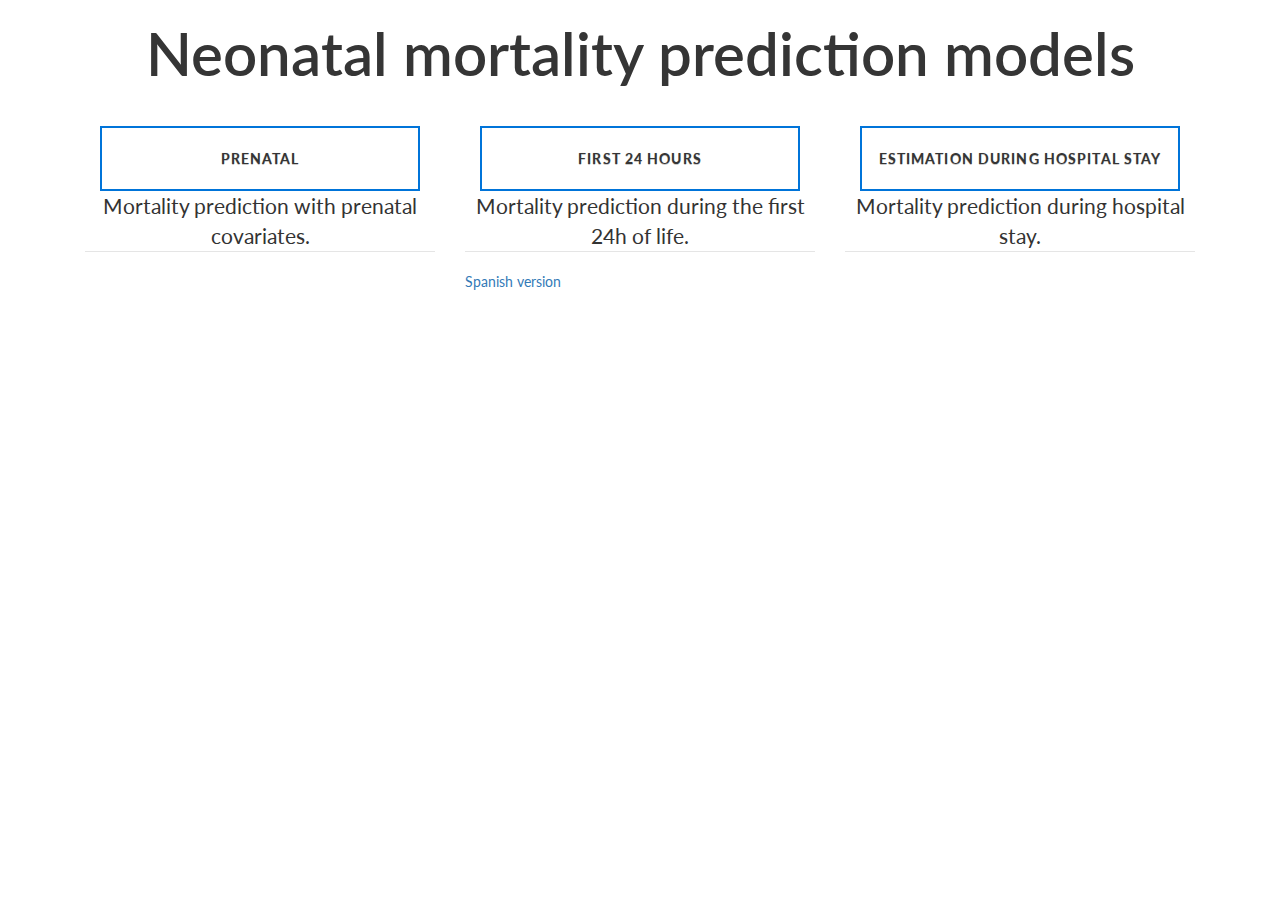
<file: index.html>
<!DOCTYPE html PUBLIC "-//W3C//DTD XHTML 1.0 Strict//EN" "http://www.w3.org/TR/xhtml1/DTD/xhtml1-strict.dtd">
<html xmlns="http://www.w3.org/1999/xhtml">
<head>
    <meta http-equiv="Content-Type" content="text/html; charset=iso-8859-1"/>
    <title>Calculadora</title>
    <script type="text/javascript" src="js/app.js"></script>
    <link href="css/styles.css" rel="stylesheet" type="text/css" />
</head>
<body onload='hideTotal();'>
   <div class="container", id="title">
	<h1 class="heading1 center"> Neonatal mortality prediction models </h1> 
    </div>
	  
</body>

    <div class="container">
        <div class="col-md-4">
            <div class="col-md-12 col-sm-4 col-xs-12"> <a href="pages/model1.html" class="btn btn-sm animated-button bio" ng-click="on_click_button(0)">Prenatal</a> </div>
        </div>
        <div class="col-md-4">
            <div class="col-md-12 col-sm-4 col-xs-12"> <a href="pages/model2.html" class="btn btn-sm animated-button contact" ng-click="on_click_button(1)">First 24 hours</a> </div>
        </div>
        <div class="col-md-4">
            <div class="col-md-12 col-sm-4 col-xs-12"> <a href="pages/model4.html" class="btn btn-sm animated-button projects" ng-click="on_click_button(2)">Estimation during hospital stay</a></div>
        </div>
    </div>
    
        <div class="container">
        <div class="col-md-4">
            <legend align='center'>Mortality prediction with prenatal covariates.  </legend>
        </div>
        <div class="col-md-4">
		<legend align='center'>Mortality prediction during the first 24h of life. </legend> 
        </div>
        <div class="col-md-4">
            <legend align='center'>Mortality prediction during hospital stay.</legend>
            <p> </p>
        </div>


    </div>

<footer>
          <div class="container">
        <div class="col-md-4">
       </div>
        <div class="col-md-4">
               <a href="index_es.html" >Spanish version</a>
        </div>
        <div class="col-md-4">
        </div>
    </div>
</footer>


</html>
</file>
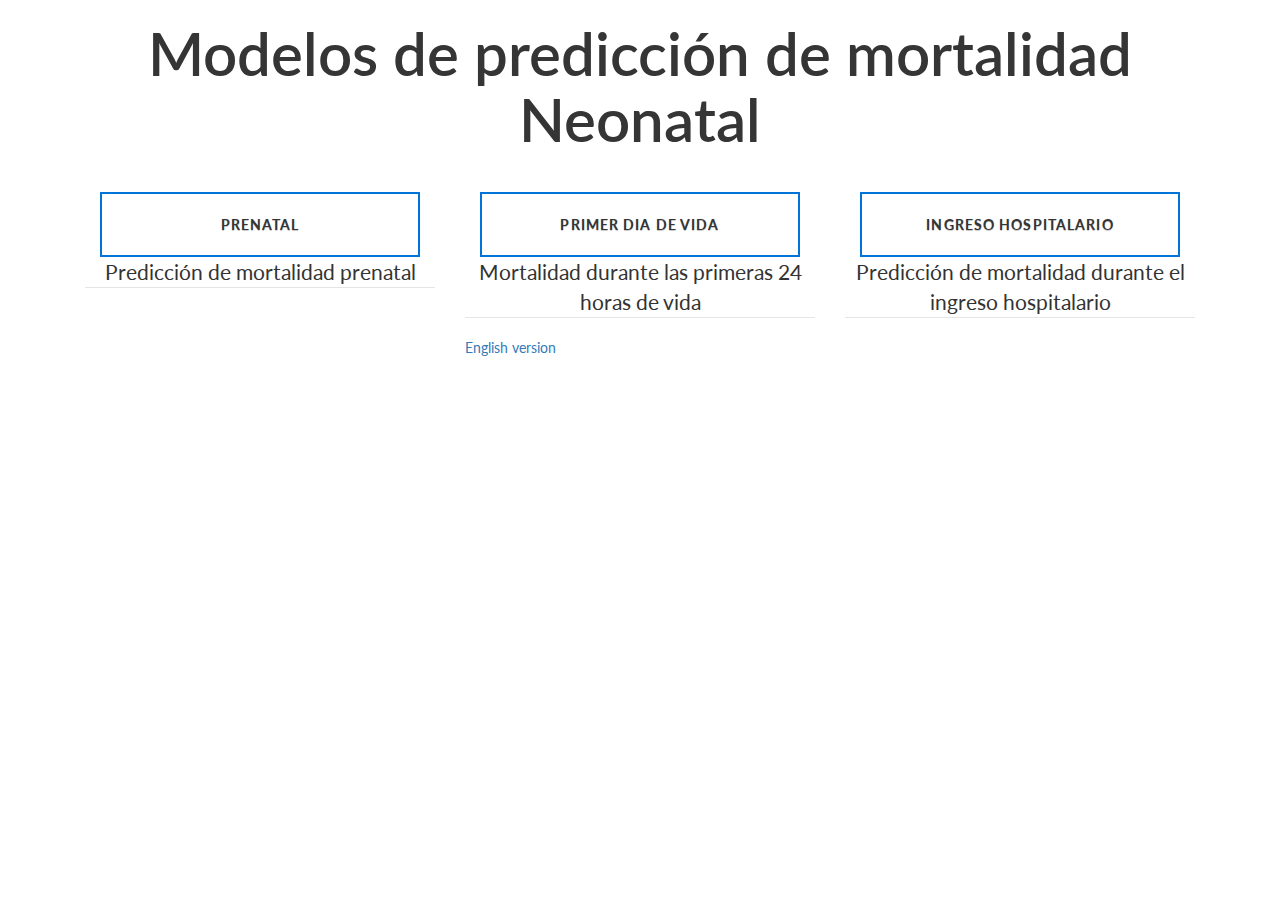
<file: index_es.html>
<!DOCTYPE html PUBLIC "-//W3C//DTD XHTML 1.0 Strict//EN" "http://www.w3.org/TR/xhtml1/DTD/xhtml1-strict.dtd">
<html xmlns="http://www.w3.org/1999/xhtml">
<head>
    <meta http-equiv="Content-Type" content="text/html; charset=iso-8859-1"/>
    <title>Calculadora</title>
    <script type="text/javascript" src="js/app.js"></script>
    <link href="css/styles.css" rel="stylesheet" type="text/css" />
</head>
<body onload='hideTotal();'>
   <div class="container", id="title">
	<h1 class="heading1 center"> Modelos de predicci&oacute;n de mortalidad Neonatal </h1> 
    </div>
	  
</body>

    <div class="container">
        <div class="col-md-4">
            <div class="col-md-12 col-sm-4 col-xs-12"> <a href="pages/model1_es.html" class="btn btn-sm animated-button bio" ng-click="on_click_button(0)">Prenatal</a> </div>
        </div>
        <div class="col-md-4">
            <div class="col-md-12 col-sm-4 col-xs-12"> <a href="pages/model2_es.html" class="btn btn-sm animated-button contact" ng-click="on_click_button(1)">Primer dia de vida</a> </div>
        </div>
        <div class="col-md-4">
            <div class="col-md-12 col-sm-4 col-xs-12"> <a href="pages/model4_es.html" class="btn btn-sm animated-button projects" ng-click="on_click_button(2)">Ingreso hospitalario</a></div>
        </div>
    </div>
    
        <div class="container">
        <div class="col-md-4">
            <legend align='center'>Predicci&oacute;n de mortalidad prenatal </legend>
        </div>
        <div class="col-md-4">
            <legend align='center'>Mortalidad durante las primeras 24 horas de vida</legend>
        </div>
        <div class="col-md-4">
            <legend align='center'>Predicci&oacute;n de mortalidad durante el ingreso hospitalario</legend>
           <p> </p>
        </div>
    </div>

<footer>
          <div class="container">
        <div class="col-md-4">
         
        </div>
        <div class="col-md-4">
              <a href="index.html" >English version</a>
        </div>
        <div class="col-md-4">
        </div>
    </div>
</footer>


</html>
</file>
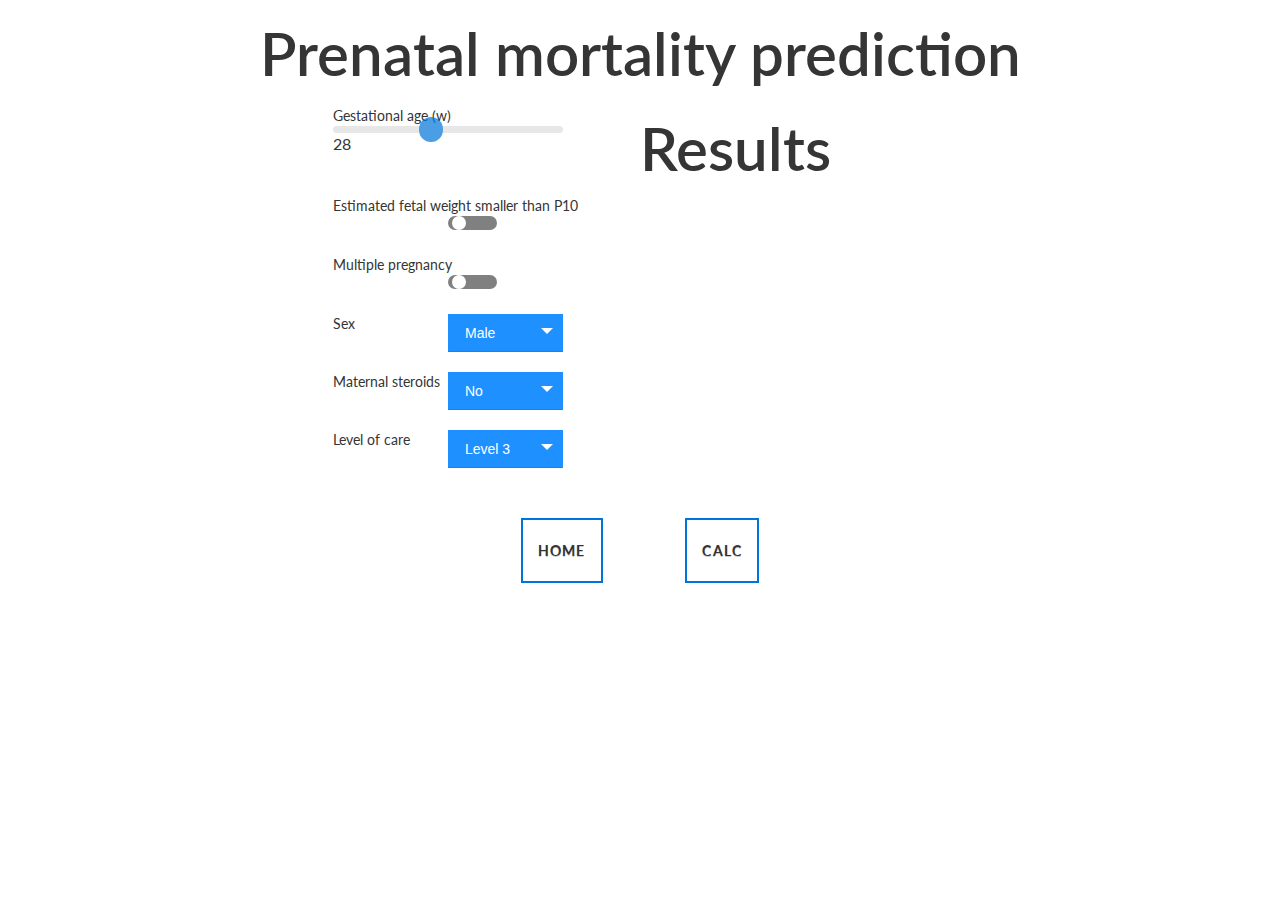
<file: pages/model1.html>
<!DOCTYPE html PUBLIC "-//W3C//DTD XHTML 1.0 Strict//EN" "http://www.w3.org/TR/xhtml1/DTD/xhtml1-strict.dtd">
<html xmlns="http://www.w3.org/1999/xhtml">
<head>
<meta name="viewport" content="width=device-width, initial-scale=1">
    <script type="text/javascript" src="../js/app.js"></script>
    <link href="../css/styles.css" rel="stylesheet" type="text/css" />
    <script>var modeltype = 1;</script> 

</meta>
</head>


<body onload='updateSliders();'>

<div class="container", id="title">
	<h1 class="heading1 center"> Prenatal mortality prediction </h1> 

</div>

  
<div class="centerDiv">
		<div class="div1">
         <form action="" id="totprob" onsubmit="return true;">
            <div class='centerDiv'>
              <div class="tooltipx" >Gestational age (w)</div>
            </div>
               <div class='centerDiv'>
                        <input type="range" min="23" max="35" value="28" class="slider" id="Edadges" onchange=updateSliders() />
               </div>
               <div class='centerDiv'>
                   <p id="Edadges_value"></p></br>
                </div>
               
             <div class="centerDiv" > 
                <div class="div1 tooltipx">Estimated fetal weight smaller than P10 </br>
               <span class="tooltiptextx">Estimated weight is smaller than 10th percentile  </span>
                </div>
               <div class="div2"><input type="checkbox" id="Cir10" name='Cir10'  ></input> 
               <label for="Cir10"> </label>
               </div>
            </div>
	
	    <div class="centerDiv" > 
                <div class="div1 tooltipx">Multiple pregnancy</br>
               <span class="tooltiptextx">.  </span>
                </div>
               <div class="div2"><input type="checkbox" id="pmult" name='Multiple pregnancy'  ></input> 
               <label for="pmult"> </label>
               </div>
            </div>
               
             <!-- Sexo -->
             <div class="centerDiv" >
               <div class="div1" >Sex</div>
                  <div class="div2 custom-select" >
                  <select id="Sexo" name='Sex'> 
                     <option value="M">Male</option>
                     <option value="F">Female</option>
                  </select>  
               </div>
               </div>
               
             <div class="centerDiv" >
               <div class="div1" >Maternal steroids       </div>
                  <div class="div2 custom-select" >
                  <select id="Cortimat" name='Cortimat' > 
                    <option value="No">No</option>
                    <option value="Parcial">Partial</option>
                    <option value="Completo">Full course </option>
                  </select>  
               </div>
               </div>
             
             <!-- Nivel Asistencial -->
             <div class="centerDiv" >
               <div class="div1" >Level of care    </div>
                  <div class="div2 custom-select" >
                  <select id="Nivelas" name='Nivelas'> 
                     <option value="3+">Level 3</option>
                     <option value="Other">Level 2</option>
                  </select>  
               </div>
               </div>
             
             
             
             
         </form>
		</div>
	<div class="div2">
         <div class="heading1" >Results </div>
         <div id="totProb" class="heading1" ></div>
		</div>
	</div>
   <div class='clear'></div>
  </body>
<script type="text/javascript" src="../js/app.js"></script>
<script> updateSliders() </script>

<footer>
        <div class="col-md-4">
        </div>
        <div class="center">
            <div class="col-md-12 col-sm-4 col-xs-12"> <a href="../index.html" class="btn btn-sm animated-button contact">Home</a> </div>
        </div>
         <div class="center">
            <div class="col-md-12 col-sm-4 col-xs-12">
              <a   class="btn btn-sm animated-button contact" onclick="calculateTotal();">Calc</a> </div>
        </div>
                <div class="col-md-4">
        </div>
        
</footer>


</html>
</file>
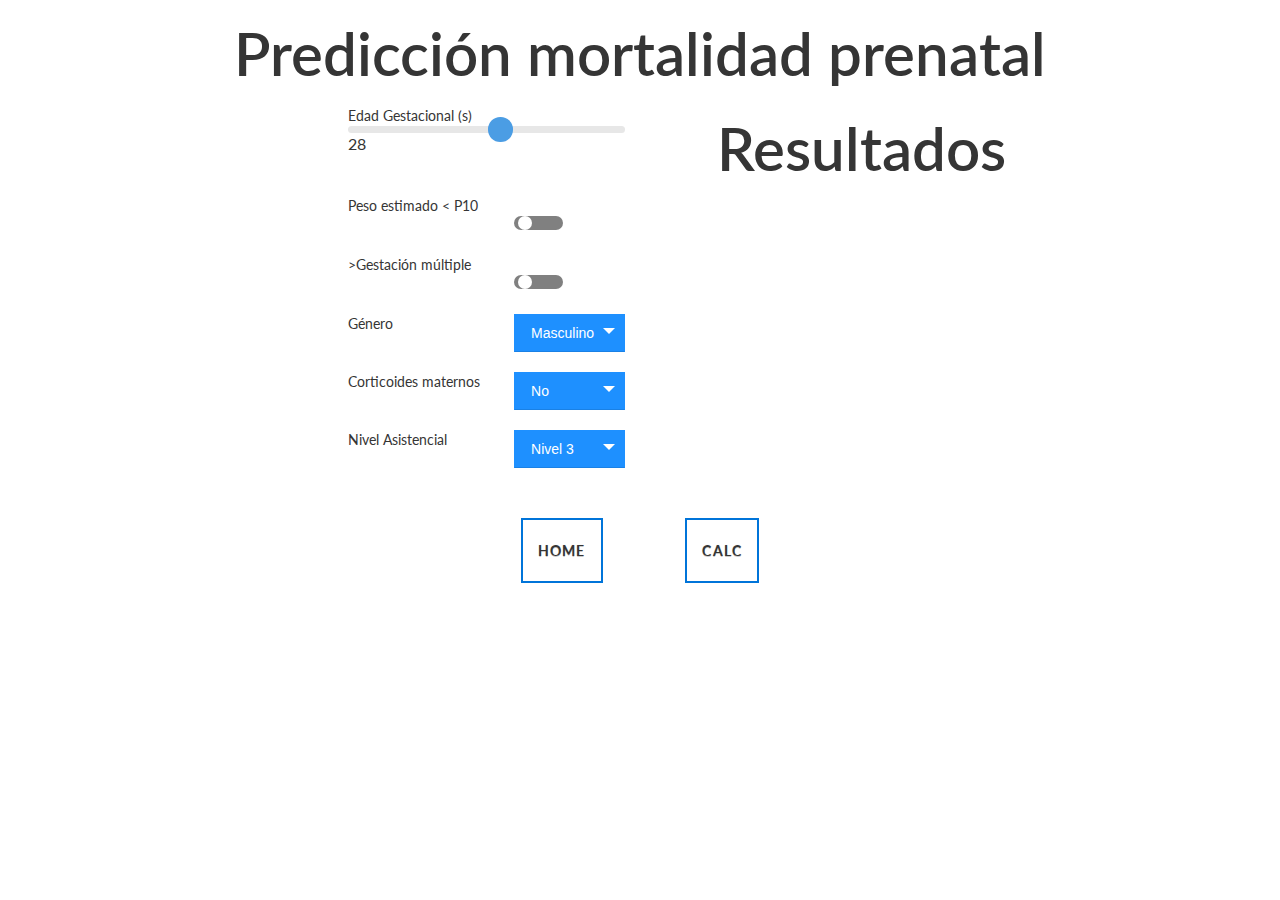
<file: pages/model1_es.html>
<!DOCTYPE html PUBLIC "-//W3C//DTD XHTML 1.0 Strict//EN" "http://www.w3.org/TR/xhtml1/DTD/xhtml1-strict.dtd">
<html xmlns="http://www.w3.org/1999/xhtml">
<head>
<meta name="viewport" content="width=device-width, initial-scale=1">
    <script type="text/javascript" src="../js/app_es.js"></script>
    <link href="../css/styles_es.css" rel="stylesheet" type="text/css" />
    <script>var modeltype = 1;</script> 

</meta>
</head>


<body onload='updateSliders();'>

<div class="container", id="title">
	<h1 class="heading1 center"> Predicción mortalidad prenatal </h1> 
</div>

  
<div class="centerDiv">
		<div class="div1">
         <form action="" id="totprob" onsubmit="return true;">
            <div class='centerDiv'>
              <div class="tooltipx" >Edad Gestacional (s)</div>
            </div>
               <div class='centerDiv'>
                        <input type="range" min="23" max="32" value="28" class="slider" id="Edadges" onchange=updateSliders() />
               </div>
               <div class='centerDiv'>
                   <p id="Edadges_value"></p></br>
                </div>
               
             <div class="centerDiv" > 
                <div class="div1 tooltipx">Peso estimado < P10 </br>
               <span class="tooltiptextx">El peso estimado es menor del percentil 10  </span>
                </div>
               <div class="div2"><input type="checkbox" id="Cir10" name='Cir10'  ></input> 
               <label for="Cir10"> </label>
               </div>
            </div>
               
	
	    <div class="centerDiv" > 
                <div class="div1 tooltipx">>Gestaci&oacuten m&uacuteltiple </br>
               <span class="tooltiptextx">.  </span>
                </div>
               <div class="div2"><input type="checkbox" id="pmult" name='pmult'  ></input> 
               <label for="pmult"> </label>
               </div>
            </div>


             <!-- Sexo -->
             <div class="centerDiv" >
               <div class="div1" >G&eacute;nero</div>
                  <div class="div2 custom-select" >
                  <select id="Sexo" name='Sexo'> 
                     <option value="M">Masculino</option>
                     <option value="F">Femenino</option>
                  </select>  
               </div>
               </div>
               
             <div class="centerDiv" >
               <div class="div1">Corticoides maternos       </div>
                  <div class="div2 custom-select" >
                  <select id="Cortimat" name='Cortimat' > 
                    <option value="No">No</option>
                    <option value="Parcial">1 dosis</option>
                    <option value="Completo">2 dosis o m&aacutes </option>
                  </select>  
               </div>
               </div>
             
             <!-- Nivel Asistencial -->
             <div class="centerDiv" >
               <div class="div1" >Nivel Asistencial       </div>
                  <div class="div2 custom-select" >
                  <select id="Nivelas" name='Nivelas'> 
                     <option value="3+">Nivel 3</option>
                     <option value="Other">Nivel 2</option>
                  </select>  
               </div>
               </div>
             
             
             
             
         </form>
		</div>
	<div class="div2">
         <div class="heading1" >Resultados </div>
         <div id="totProb" class="heading1" ></div>
		</div>
	</div>
   <div class='clear'></div>
  </body>
<script type="text/javascript" src="../js/app_es.js"></script>
<script> updateSliders() </script>

<footer>
        <div class="col-md-4">
        </div>
        <div class="center">
            <div class="col-md-12 col-sm-4 col-xs-12"> <a href="../index_es.html" class="btn btn-sm animated-button contact">Home</a> </div>
        </div>
         <div class="center">
            <div class="col-md-12 col-sm-4 col-xs-12">
              <a   class="btn btn-sm animated-button contact" onclick="calculateTotal();">Calc</a> </div>
        </div>
                <div class="col-md-4">
        </div>
        
</footer>


</html>
</file>
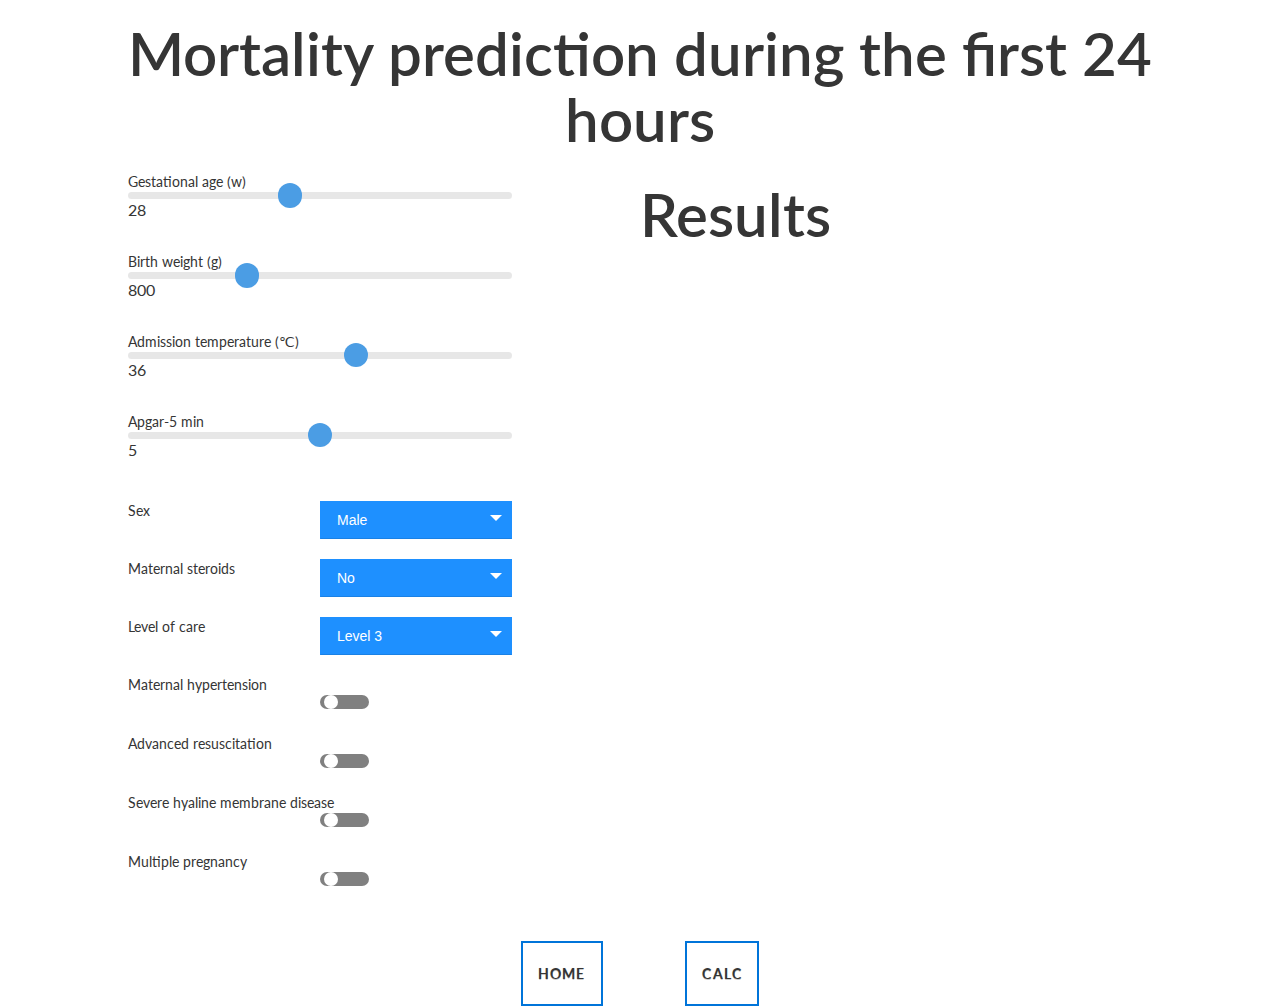
<file: pages/model2.html>
<!DOCTYPE html PUBLIC "-//W3C//DTD XHTML 1.0 Strict//EN" "http://www.w3.org/TR/xhtml1/DTD/xhtml1-strict.dtd">
<html xmlns="http://www.w3.org/1999/xhtml">
<head>
    <meta http-equiv="Content-Type" content="text/html; charset=iso-8859-1"/>
    <title>Calculadora Modelo 2</title>
    <script type="text/javascript" src="../js/app.js"></script>
    <link href="../css/styles.css" rel="stylesheet" type="text/css" />
    <script>var modeltype = 2;</script> 
</head>
<body onload='updateSliders();'>
   <div class="container", id="title">
	<h1 class="heading1 center"> Mortality prediction during the first 24 hours</h1> 
    </div>
	  
    <div id="centerDiv">
      <div class="div1">
        <form action="" id="totprob" onsubmit="return true;">
         <!-- continuous variables -->
        <div class='centerDiv'>
              <div class="tooltipx" >Gestational age (w) </div>
         </div>
         <div class='centerDiv'>
               <input type="range" min="23" max="35" value="28" class="slider" id="Edadges" onchange=updateSliders(2) />
         </div>
         <div class='centerDiv'>
               <p id="Edadges_value"></p></br>
         </div>
         <!-- Peso -->
             <div class='centerDiv'>
              <div class="tooltipx" >Birth weight (g)</div>
         </div>
         <div class='centerDiv'>
               <input type="range" min="400" max="1750" value="800" class="slider" id="Peso100" onchange=updateSliders(2) />
         </div>
         <div class='centerDiv'>
               <p id="Peso100_value"></p></br>
         </div>
      
         <!-- Temp ingreso -->
             <div class='centerDiv'>
              <div class="tooltipx" >Admission temperature (&#8451;)</div>
         </div>
         <div class='centerDiv'>
               <input type="range" min="30" max="40" value="36" step="0.1" class="slider" id="Temping" onchange=updateSliders(2) />
         </div>
         <div class='centerDiv'>
               <p id="Temping_value"></p></br>
         </div>
    
         <!-- Apgar 5  -->
         <div class='centerDiv'>
           <div class="tooltipx" >Apgar-5 min </div>
            </div>
         <div class='centerDiv'>
               <input type="range" min="0" max="10" value="5" class="slider" id="Apgar5" onchange=updateSliders(2) />
         </div>
         <div class='centerDiv'>
               <p id="Apgar5_value"></p></br>
         </div>  

         <!-- Box variables -->
        
               <!-- Sexo -->
             <div class="centerDiv" >
               <div class="div1" >Sex</div>
                  <div class="div2 custom-select" >
                  <select id="Sexo" name='Sexo' >
                     <option value="M">Male</option>
                     <option value="F">Female</option>
                  </select>  
               </div>
               </div>
 
         <!-- Cortimat -->
             <div class="centerDiv" >
               <div class="div1" >Maternal steroids</div>
                  <div class="div2 custom-select" >
                  <select id="Cortimat" name='Cortimat' >
                    <option value="No">No</option>
                    <option value="Parcial">Partial</option>
                    <option value="Completo">Full course</option>
                  </select>  
               </div>
               </div>
            

               <!-- Nivel Asistencial -->
             <div class="centerDiv" >
               <div class="div1" >Level of care  </div>
                  <div class="div2 custom-select" >
                  <select id="Nivelas" name='Nivelas' >
                     <option value="3+">Level 3</option>
                     <option value="Other">Level 2</option>
                  </select>  
               </div>
               </div>


              <!-- Yes no  variables  -->            
              <!-- Toxemia -->
            <div class="centerDiv" > 
                <div class="div1 tooltipx">Maternal hypertension </br>
               <span class="tooltiptextx">... </span>
                </div>
               <div class="div2"><input type="checkbox" id="Toxemia" name='Toxemia' ></input>
               <label for="Toxemia">  </label>
               </div>
            </div>
              
              <!-- Reanimation energica -->
            <div class="centerDiv" > 
                <div class="div1 tooltipx">Advanced resuscitation </br>
               <span class="tooltiptextx">Endothraqueal intubation or chest compressions, or adrenaline. </span>
                </div>
               <div class="div2"><input type="checkbox" id="Reanener" name='Reanener' ></input>
               <label for="Reanener">  </label>
               </div>
            </div>
    
              <!-- EMhGR energica -->
            <div class="centerDiv" > 
                <div class="div1 tooltipx">Severe hyaline membrane disease </br>
               <span class="tooltiptextx">(2 doses of surfactant + positive pressure support or 1 dose of surfactant + positive pressure support + FiO2> 0.3)</span>
                </div>
               <div class="div2"><input type="checkbox" id="Emhgr" name='Emhgr'  ></input>
               <label for="Emhgr"> </label>
               </div>
            </div>

              <!-- Pmult -->
            <div class="centerDiv" > 
                <div class="div1 tooltipx">Multiple pregnancy </br>
               <span class="tooltiptextx">...</span>
                </div>
               <div class="div2"><input type="checkbox" id="Pmult" name='Pmult'  ></input>
               <label for="Pmult"> </label>
               </div>
            </div>
            </br>
         </form>
		</div>
      
      
   <div class="div2">
      <div class="heading1" >Results </div>
      <div id="totProb" class="heading1" ></div>
		</div>
	</div>
    
    
   <div class='clear'></div>
  </body>

<script type="text/javascript" src="../js/app.js"></script>
<script> updateSliders(2) </script>

<footer>
        <div class="col-md-4">
        </div>
        <div class="center">
            <div class="col-md-12 col-sm-4 col-xs-12"> <a href="../index.html" class="btn btn-sm animated-button contact">Home</a> </div>
        </div>
         <div class="center">
            <div class="col-md-12 col-sm-4 col-xs-12">
              <a   class="btn btn-sm animated-button contact" onclick="calculateTotal_model2();">Calc</a> </div>
        </div>
                <div class="col-md-4">
        </div>
        
</footer>


</html>
</file>
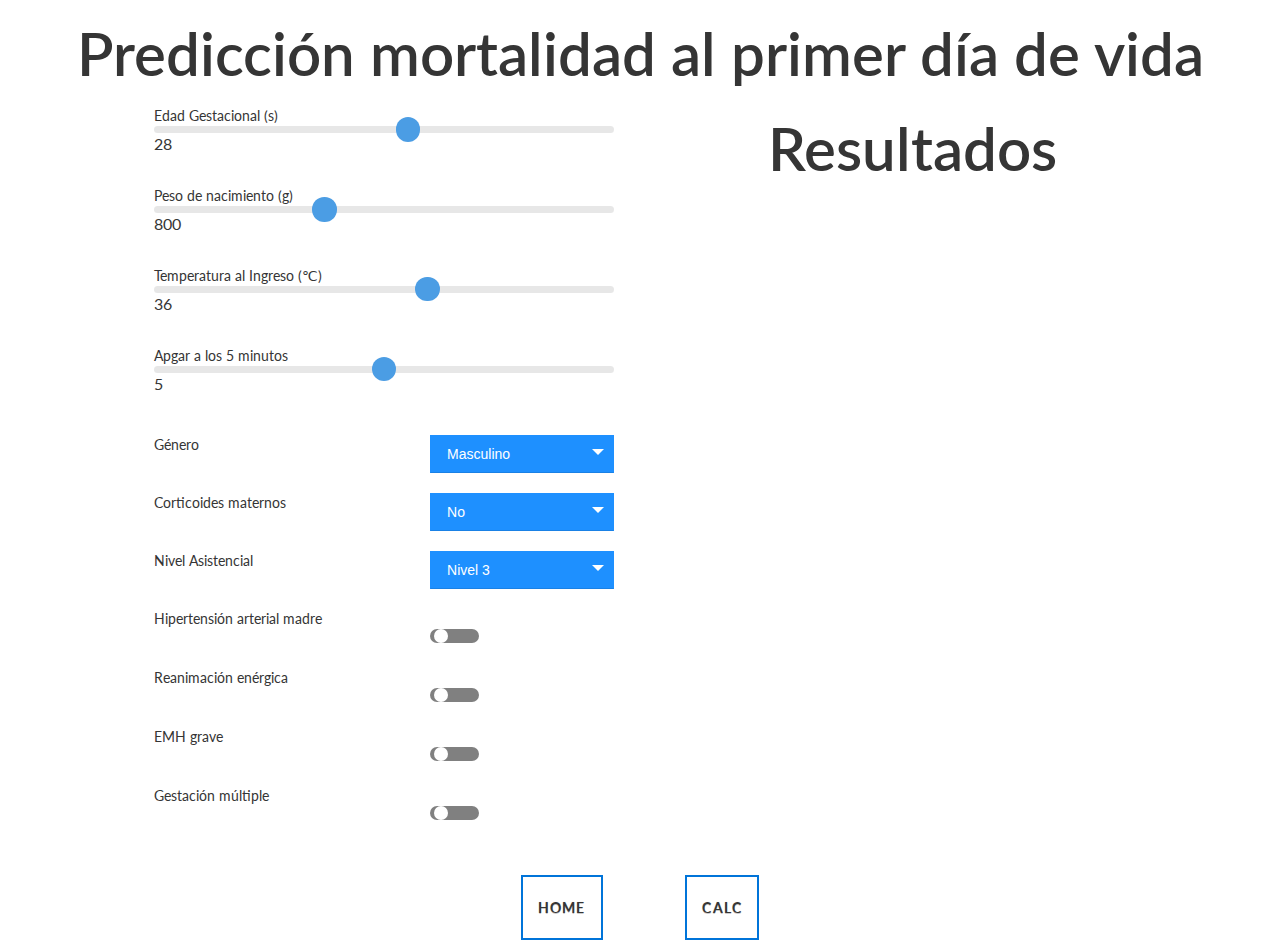
<file: pages/model2_es.html>
<!DOCTYPE html PUBLIC "-//W3C//DTD XHTML 1.0 Strict//EN" "http://www.w3.org/TR/xhtml1/DTD/xhtml1-strict.dtd">
<html xmlns="http://www.w3.org/1999/xhtml">
<head>
    <meta http-equiv="Content-Type" content="text/html; charset=iso-8859-1"/>
    <title>Calculadora Modelo 2</title>
    <script type="text/javascript" src="../js/app_es.js"></script>
    <link href="../css/styles_es.css" rel="stylesheet" type="text/css" />
    <script>var modeltype = 2;</script> 
</head>
<body onload='updateSliders();'>
   <div class="container", id="title">
	<h1 class="heading1 center"> Predicci&oacute;n mortalidad al primer d&iacutea de vida</h1> 
    </div>
	  
    <div id="centerDiv">
      <div class="div1">
        <form action="" id="totprob" onsubmit="return true;">
         <!-- continuous variables -->
        <div class='centerDiv'>
              <div class="tooltipx" >Edad Gestacional (s)</div>
         </div>
         <div class='centerDiv'>
               <input type="range" min="23" max="32" value="28" class="slider" id="Edadges" onchange=updateSliders(2) />
         </div>
         <div class='centerDiv'>
               <p id="Edadges_value"></p></br>
         </div>
         <!-- Peso -->
             <div class='centerDiv'>
              <div class="tooltipx" >Peso de nacimiento (g)</div>
         </div>
         <div class='centerDiv'>
               <input type="range" min="400" max="1500" value="800" class="slider" id="Peso100" onchange=updateSliders(2) />
         </div>
         <div class='centerDiv'>
               <p id="Peso100_value"></p></br>
         </div>
      
         <!-- Temp ingreso -->
             <div class='centerDiv'>
              <div class="tooltipx" >Temperatura al Ingreso (&#8451;)</div>
         </div>
         <div class='centerDiv'>
               <input type="range" min="30" max="40" value="36" step="0.1" class="slider" id="Temping" onchange=updateSliders(2) />
         </div>
         <div class='centerDiv'>
               <p id="Temping_value"></p></br>
         </div>
    
         <!-- Apgar 5  -->
         <div class='centerDiv'>
           <div class="tooltipx" >Apgar a los 5 minutos </div>
            </div>
         <div class='centerDiv'>
               <input type="range" min="0" max="10" value="5" class="slider" id="Apgar5" onchange=updateSliders(2) />
         </div>
         <div class='centerDiv'>
               <p id="Apgar5_value"></p></br>
         </div>  

         <!-- Box variables -->
        
               <!-- Sexo -->
             <div class="centerDiv" >
               <div class="div1" >G&eacute;nero</div>
                  <div class="div2 custom-select" >
                  <select id="Sexo" name='Sexo' >
                     <option value="M">Masculino</option>
                     <option value="F">Femenino</option>
                  </select>  
               </div>
               </div>
 
         <!-- Cortimat -->
             <div class="centerDiv" >
               <div class="div1" >Corticoides maternos</div>
                  <div class="div2 custom-select" >
                  <select id="Cortimat" name='Cortimat' >
                    <option value="No">No</option>
                    <option value="Parcial">1 dosis</option>
                    <option value="Completo">2 dosis o m&aacutes</option>
                  </select>  
               </div>
               </div>
            

               <!-- Nivel Asistencial -->
             <div class="centerDiv" >
               <div class="div1" >Nivel Asistencial       </div>
                  <div class="div2 custom-select" >
                  <select id="Nivelas" name='Nivelas' >
                     <option value="3+">Nivel 3</option>
                     <option value="Other">Nivel 2</option>
                  </select>  
               </div>
               </div>


              <!-- Yes no  variables  -->            
              <!-- Toxemia -->
            <div class="centerDiv" > 
                <div class="div1 tooltipx">Hipertensi&oacuten arterial madre </br>
               <span class="tooltiptextx">... </span>
                </div>
               <div class="div2"><input type="checkbox" id="Toxemia" name='Toxemia' ></input>
               <label for="Toxemia">  </label>
               </div>
            </div>
              
              <!-- Reanimation energica -->
            <div class="centerDiv" > 
                <div class="div1 tooltipx">Reanimaci&oacuten en&eacutergica </br>
               <span class="tooltiptextx">Intubaci&oacuten endotraqueal o compresiones tor&aacutecicas, o adrenalina. </span>
                </div>
               <div class="div2"><input type="checkbox" id="Reanener" name='Reanener' ></input>
               <label for="Reanener">  </label>
               </div>
            </div>
    
              <!-- EMhGR energica -->
            <div class="centerDiv" > 
                <div class="div1 tooltipx">EMH grave</br>
               <span class="tooltiptextx">2 dosis surfactante + soporte con presión positiva o dosis surfactante + soporte con presión positiva + Fi02>0,3</span>
                </div>
               <div class="div2"><input type="checkbox" id="Emhgr" name='Emhgr'  ></input>
               <label for="Emhgr"> </label>
               </div>
            </div>

              <!-- Pmult -->
            <div class="centerDiv" > 
                <div class="div1 tooltipx">Gestaci&oacuten m&uacuteltiple </br>
               <span class="tooltiptextx">...</span>
                </div>
               <div class="div2"><input type="checkbox" id="Pmult" name='Pmult'  ></input>
               <label for="Pmult"> </label>
               </div>
            </div>
            </br>
         </form>
		</div>
      
      
   <div class="div2">
      <div class="heading1" >Resultados </div>
      <div id="totProb" class="heading1" ></div>
		</div>
	</div>
    
    
   <div class='clear'></div>
  </body>

<script type="text/javascript" src="../js/app_es.js"></script>
<script> updateSliders(2) </script>

<footer>
        <div class="col-md-4">
        </div>
        <div class="center">
            <div class="col-md-12 col-sm-4 col-xs-12"> <a href="../index_es.html" class="btn btn-sm animated-button contact">Home</a> </div>
        </div>
         <div class="center">
            <div class="col-md-12 col-sm-4 col-xs-12">
              <a   class="btn btn-sm animated-button contact" onclick="calculateTotal_model2();">Calc</a> </div>
        </div>
                <div class="col-md-4">
        </div>
        
</footer>


</html>
</file>
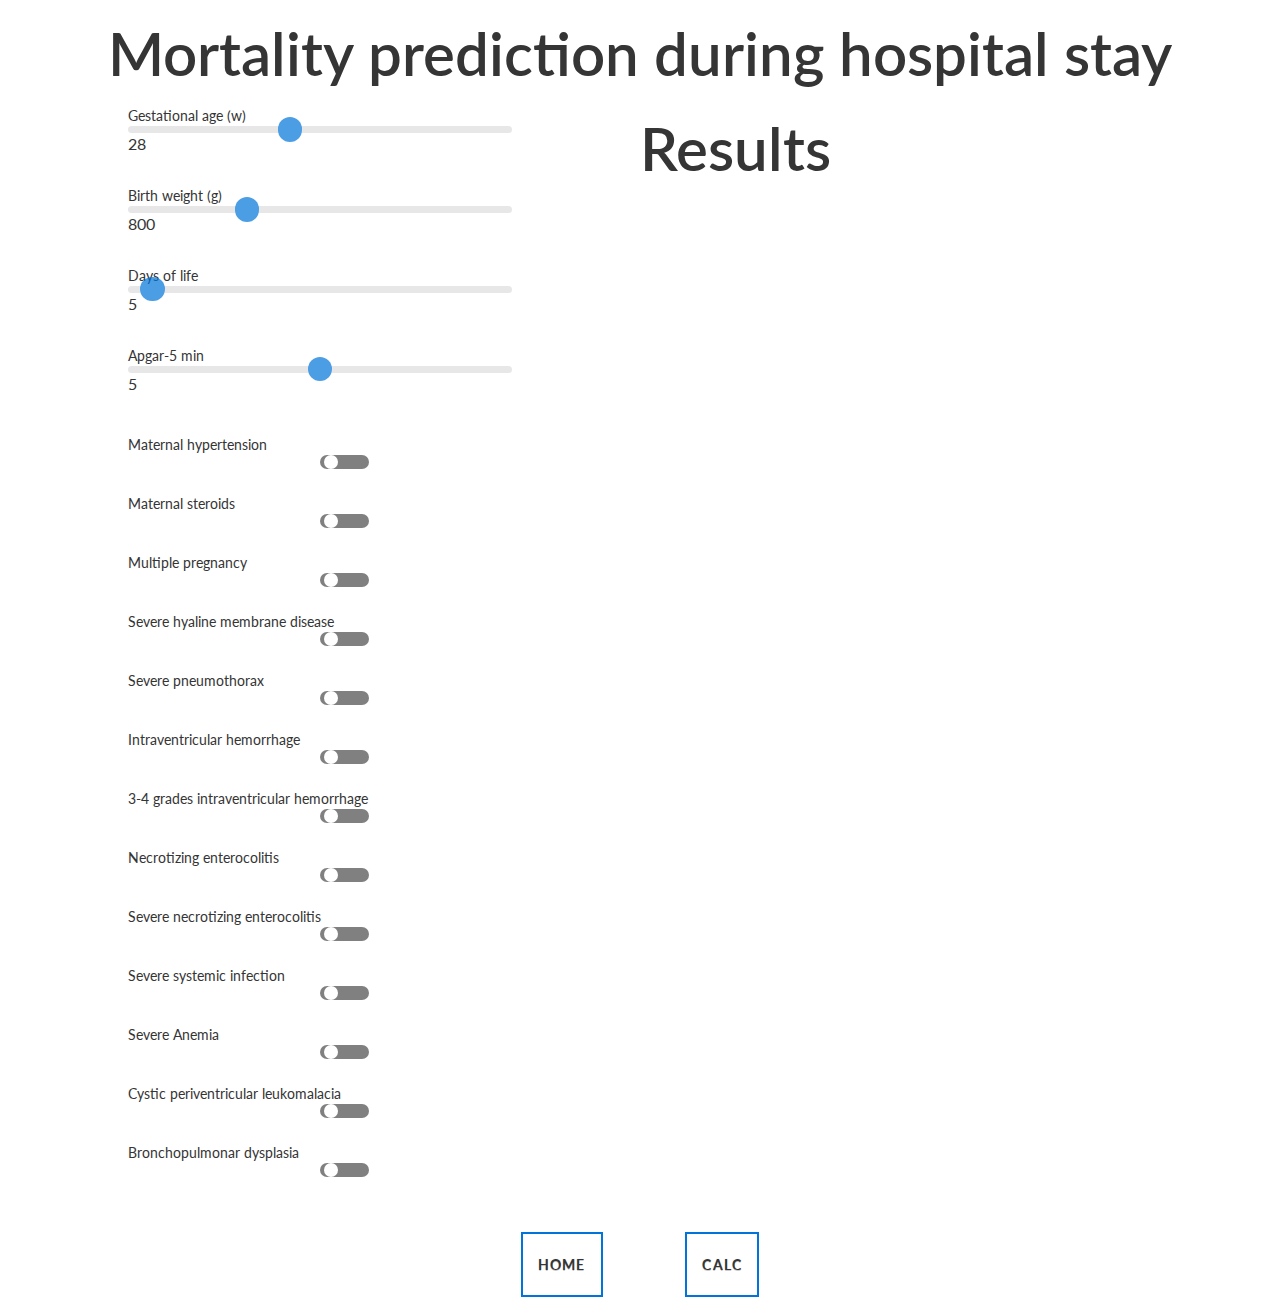
<file: pages/model4.html>
<!DOCTYPE html PUBLIC "-//W3C//DTD XHTML 1.0 Strict//EN" "http://www.w3.org/TR/xhtml1/DTD/xhtml1-strict.dtd">
<html xmlns="http://www.w3.org/1999/xhtml">
<head>
    <meta http-equiv="Content-Type" content="text/html; charset=iso-8859-1"/>
    <title>Calculadora Modelo 4</title>
    <script type="text/javascript" src="../js/app.js"></script>
    <link href="../css/styles.css" rel="stylesheet" type="text/css" />
    <script>var modeltype = 4;</script> 
</head>

<body onload='updateSliders();'>
   <div class="container", id="title">
	<h1 class="heading1 center"> Mortality prediction during hospital stay</h1> 
    </div>
	  
  <div id="centerDiv">
      <div class="div1">
        <form action="" id="totprob" onsubmit="return true;">
         <!-- continuous variables -->
        <div class='centerDiv'>
              <div class="tooltipx" >Gestational age (w)</div>
         </div>
         <div class='centerDiv'>
               <input type="range" min="23" max="35" value="28" class="slider" id="Edadges" onchange=updateSliders(4) />
         </div>
         <div class='centerDiv'>



               <p id="Edadges_value"></p></br>

         </div>
         <!-- Peso -->
             <div class='centerDiv'>
              <div class="tooltipx" >Birth weight (g)</div>
         </div>
         <div class='centerDiv'>
               <input type="range" min="400" max="1750" value="800" class="slider" id="Peso100" onchange=updateSliders(4) />
         </div>
         <div class='centerDiv'>



               <p id="Peso100_value"></p></br>

         </div>
      
         <!-- Temp ingreso -->
         <div class='centerDiv'>
            <div class="tooltipx" >Days of life</div>
         </div>
         <div class='centerDiv'>
               <input type="range" min="1" max="120" value="5" class="slider" id="Diastot" onchange=updateSliders(4) />
         </div>
         <div class='centerDiv'>



               <p id="Diastot_value"></p></br>

         </div>
    
         <!-- Apgar 5  -->
         <div class='centerDiv'>
           <div class="tooltipx" >Apgar-5 min</div>
            </div>
         <div class='centerDiv'>
               <input type="range" min="0" max="10" value="5" class="slider" id="Apgar5" onchange=updateSliders(4) />
         </div>
         <div class='centerDiv'>

               <p id="Apgar5_value"></p></br>

         </div>  

              <!-- Yes no  variables  -->            
              <!-- Toxemia -->
            <div class="centerDiv" > 
                <div class="div1 tooltipx">Maternal hypertension </br>
               <span class="tooltiptextx">...</span>
                </div>
               <div class="div2"><input type="checkbox" id="Toxemia" name='Toxemia' ></input>
               <label for="Toxemia"></label>
               </div>
            </div>
              
              <!-- Cortipre -->
            <div class="centerDiv" > 
                <div class="div1 tooltipx">Maternal steroids</br>
               <span class="tooltiptextx">... </span>
                </div>
               <div class="div2"><input type="checkbox" id="Cortipre" name='Cortipre'></input>
               <label for="Cortipre"> </label>
               </div>
            </div>
          
            <!-- Parto multiple -->
            <div class="centerDiv" > 
                <div class="div1 tooltipx">Multiple pregnancy </br>
               <span class="tooltiptextx">  </span>
                </div>
               <div class="div2"><input type="checkbox" id="Pmult" name='Pmult' ></input>
               <label for="Pmult"> </label>
               </div>
            </div>

              <!-- EMhGR -->
            <div class="centerDiv" > 
                <div class="div1 tooltipx">Severe hyaline membrane disease </br>
               <span class="tooltiptextx"> Surfactant 2 doses + positive pressure support or  1 surfactant + positive pressure support  + Fi02 > 0.3 </span>
                </div>
               <div class="div2"><input type="checkbox" id="Emhgr" name='Emhgr'  ></input>
               <label for="Emhgr">  </label>
               </div>
            </div>
          
              <!-- Neumot -->
            <div class="centerDiv" > 
                <div class="div1 tooltipx">Severe pneumothorax </br>
               <span class="tooltiptextx">With thoracic drainage  </span>
                </div>
               <div class="div2"><input type="checkbox" id="Neumot" name='Neumot'  ></input>
               <label for="Neumot">  </label>
               </div>
            </div>

              <!-- Hiv -->
            <div class="centerDiv" > 
                <div class="div1 tooltipx">Intraventricular hemorrhage  </br>
               <span class="tooltiptextx"> Any grade </span>
                </div>
               <div class="div2"><input type="checkbox" id="Hiv" name='Hiv'  ></input>
               <label for="Hiv"> </label>
               </div>
            </div>
     
              <!-- Hiv grave-->
            <div class="centerDiv" > 
                <div class="div1 tooltipx">3-4 grades intraventricular hemorrhage </br>
               <span class="tooltiptextx">Grade 3 or 4  </span>
                </div>
               <div class="div2"><input type="checkbox" id="Hivgr" name='Hivgr' ></input>
               <label for="Hivgr">  </label>
               </div>
            </div>

              <!-- Eneterocolitis -->
            <div class="centerDiv" > 
                <div class="div1 tooltipx">Necrotizing enterocolitis </br>
               <span class="tooltiptextx">Any </span>
                </div>
               <div class="div2"><input type="checkbox" id="Entoroco" name='Entoroco' ></input>
               <label for="Entoroco">  </label>
               </div>
            </div>

            <!-- Ecngr -->
            <div class="centerDiv" > 
                <div class="div1 tooltipx">Severe necrotizing enterocolitis </br>
               <span class="tooltiptextx">Abdominal drainage or abdominal surgery</span>
                </div>
               <div class="div2"><input type="checkbox" id="Ecngr" name='Ecngr'  ></input>
               <label for="Ecngr">  </label>
               </div>
            </div>
            
              <!-- Sepsisgr -->
            <div class="centerDiv" > 
                <div class="div1 tooltipx">Severe systemic infection </br>
               <span class="tooltiptextx">Blood culture + shock or hypotension or meningitis </span>
                </div>
               <div class="div2"><input type="checkbox" id="Sepsisgr" name='Sepsisgr' ></input>
               <label for="Sepsisgr">  </label>
               </div>
            </div>

            <!-- Anemia grave-->
            <div class="centerDiv" > 
                <div class="div1 tooltipx">Severe Anemia </br>
               <span class="tooltiptextx">Reuquiring transfusion </span>
                </div>
               <div class="div2"><input type="checkbox" id="Anemia" name='Anemia' ></input>
               <label for="Anemia">  </label>
               </div>
            </div>

           <!-- Lmpvgr -->
            <div class="centerDiv" > 
                <div class="div1 tooltipx">Cystic periventricular leukomalacia </br>
               <span class="tooltiptextx">... </span>
                </div>
               <div class="div2"><input type="checkbox" id="Lmpvgr" name='Lmpvgr'></input>
               <label for="Lmpvgr">  </label>
               </div>
            </div>
            
              <!-- Dbp -->
            <div class="centerDiv" > 
                <div class="div1 tooltipx">Bronchopulmonar dysplasia</br>
               <span class="tooltiptextx">...</span>
                </div>
               <div class="div2"><input type="checkbox" id="Dbp" name='Dbp' ></input>
               <label for="Dbp">  </label>
               </div>
            </div>
            
            <!-- Dbpgr grave 
            <div class="centerDiv" > 
                <div class="div1 tooltipx">Severe bronchopulmonar  dysplasia</br>
               <span class="tooltiptextx">oxygen or any pressure support at 36 weeks of postmenstrual age </span>
                </div>
               <div class="div2"><input type="checkbox" id="Dbpgr" name='Dbpgr' ></input>
               <label for="Dbpgr">  </label>
               </div>
            </div> 
            -->

      </br>
         </form>
		</div>
      
      
   <div class="div2">
      <div class="heading1" >Results </div>
      <div id="totProb" class="heading1" ></div>
		</div>
	</div>
    
    
   <div class='clear'></div>
  </body>

<script type="text/javascript" src="../js/app.js"></script>
<script> updateSliders(4) </script>
<footer>
        <div class="col-md-4">
        </div>
        <div class="center">
            <div class="col-md-12 col-sm-4 col-xs-12"> <a href="../index.html" class="btn btn-sm animated-button contact">Home</a> </div>
        </div>
         <div class="center">
            <div class="col-md-12 col-sm-4 col-xs-12">
              <a   class="btn btn-sm animated-button contact" onclick="calculateTotal_model4();">Calc</a> </div>
        </div>
                <div class="col-md-4">
        </div>
        
</footer>


</html>
</file>
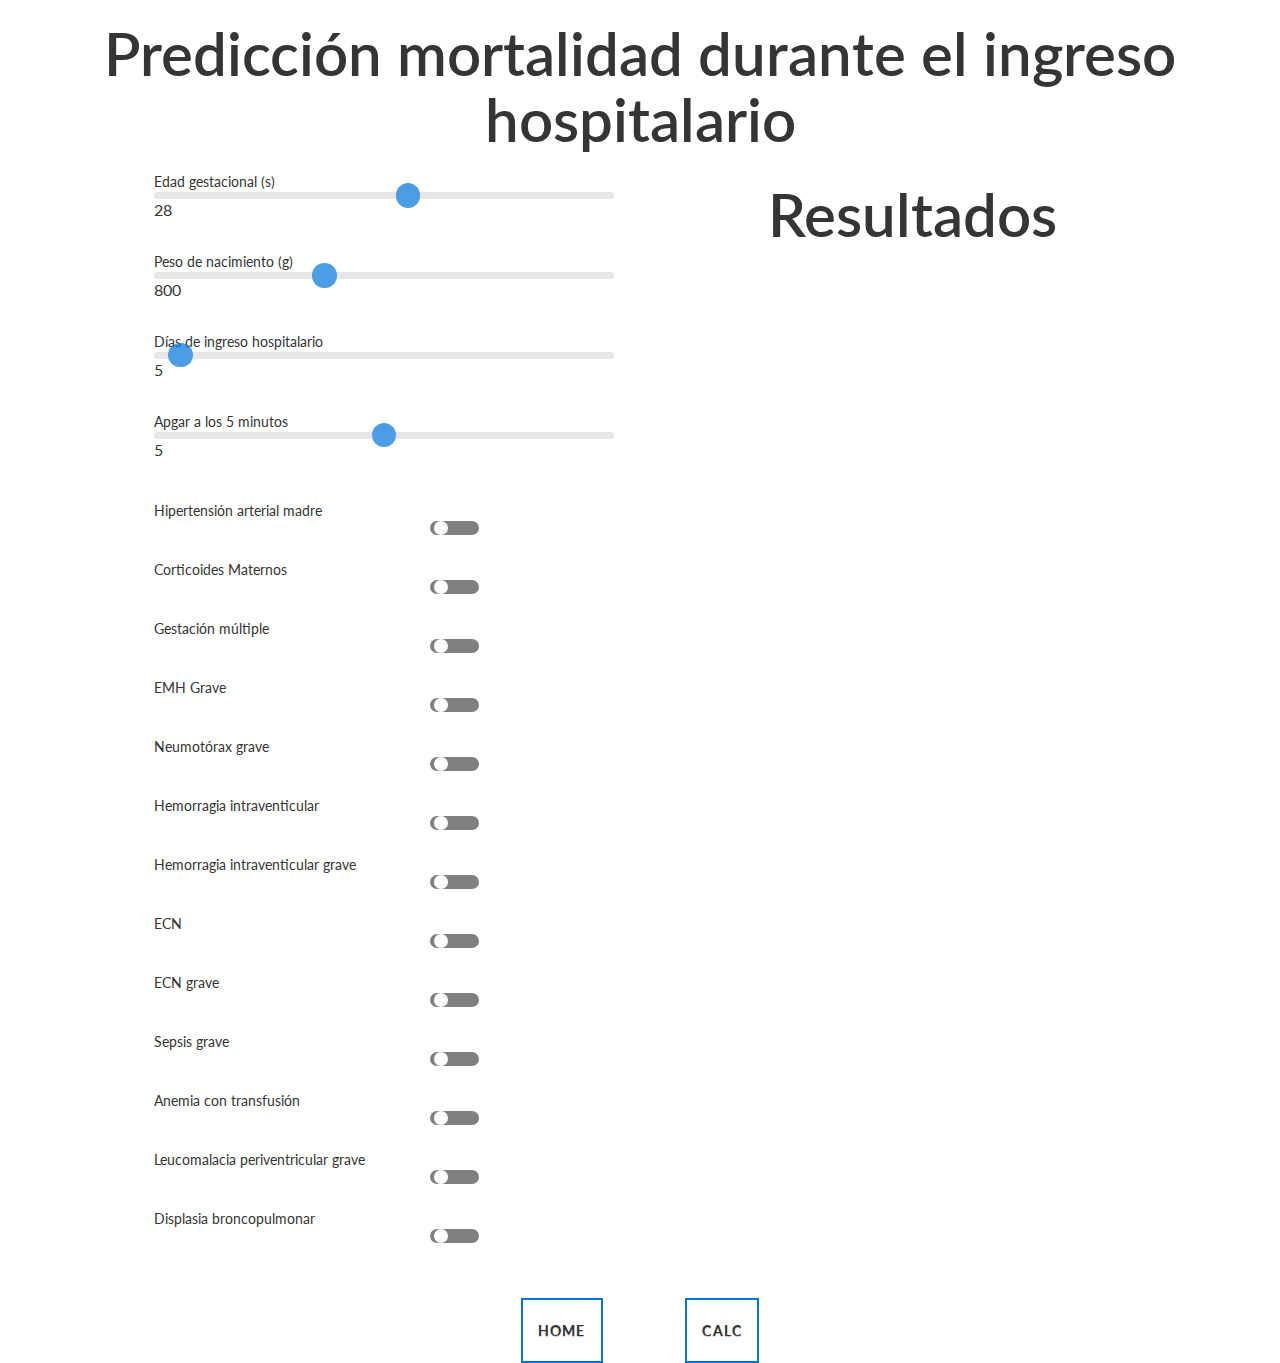
<file: pages/model4_es.html>
<!DOCTYPE html PUBLIC "-//W3C//DTD XHTML 1.0 Strict//EN" "http://www.w3.org/TR/xhtml1/DTD/xhtml1-strict.dtd">
<html xmlns="http://www.w3.org/1999/xhtml">
<head>
    <meta http-equiv="Content-Type" content="text/html; charset=iso-8859-1"/>
    <title>Calculadora Modelo 4</title>
    <script type="text/javascript" src="../js/app_es.js"></script>
    <link href="../css/styles_es.css" rel="stylesheet" type="text/css" />
    <script>var modeltype = 4;</script> 
</head>
<body onload='hideTotal();'>
   <div class="container", id="title">
	<h1 class="heading1 center"> Predicci&oacuten mortalidad durante el ingreso hospitalario</h1> 
    </div>
	  
  <div id="centerDiv">
      <div class="div1">
        <form action="" id="totprob" onsubmit="return true;">
         <!-- continuous variables -->
        <div class='centerDiv'>
              <div class="tooltipx" >Edad gestacional (s)</div>
         </div>
         <div class='centerDiv'>
               <input type="range" min="23" max="32" value="28" class="slider" id="Edadges" onchange=updateSliders(4) />
         </div>
         <div class='centerDiv'>



               <p id="Edadges_value"></p></br>

         </div>
         <!-- Peso -->
             <div class='centerDiv'>
              <div class="tooltipx" >Peso de nacimiento (g)</div>
         </div>
         <div class='centerDiv'>
               <input type="range" min="400" max="1500" value="800" class="slider" id="Peso100" onchange=updateSliders(4) />
         </div>
         <div class='centerDiv'>



               <p id="Peso100_value"></p></br>

         </div>
      
         <!-- Temp ingreso -->
         <div class='centerDiv'>
            <div class="tooltipx" >D&iacuteas de ingreso hospitalario</div>
         </div>
         <div class='centerDiv'>
               <input type="range" min="1" max="120" value="5" class="slider" id="Diastot" onchange=updateSliders(4) />
         </div>
         <div class='centerDiv'>



               <p id="Diastot_value"></p></br>

         </div>
    
         <!-- Apgar 5  -->
         <div class='centerDiv'>
           <div class="tooltipx" >Apgar a los 5 minutos</div>
            </div>
         <div class='centerDiv'>
               <input type="range" min="0" max="10" value="5" class="slider" id="Apgar5" onchange=updateSliders(4) />
         </div>
         <div class='centerDiv'>

               <p id="Apgar5_value"></p></br>

         </div>  

              <!-- Yes no  variables  -->            
              <!-- Toxemia -->
            <div class="centerDiv" > 
                <div class="div1 tooltipx">Hipertensi&oacuten arterial madre </br>
               <span class="tooltiptextx">...</span>
                </div>
               <div class="div2"><input type="checkbox" id="Toxemia" name='Toxemia' ></input>
               <label for="Toxemia"></label>
               </div>
            </div>
              
              <!-- Cortipre -->
            <div class="centerDiv" > 
                <div class="div1 tooltipx">Corticoides Maternos</br>
               <span class="tooltiptextx">... </span>
                </div>
               <div class="div2"><input type="checkbox" id="Cortipre" name='Cortipre'></input>
               <label for="Cortipre"> </label>
               </div>
            </div>
          
            <!-- Parto multiple -->
            <div class="centerDiv" > 
                <div class="div1 tooltipx">Gestaci&oacuten m&uacuteltiple </br>
               <span class="tooltiptextx">  </span>
                </div>
               <div class="div2"><input type="checkbox" id="Pmult" name='Pmult' ></input>
               <label for="Pmult"> </label>
               </div>
            </div>

              <!-- EMhGR -->
            <div class="centerDiv" > 
                <div class="div1 tooltipx">EMH Grave </br>
               <span class="tooltiptextx">2 dosis surfactante + soporte con presi&oacuten positiva o dosis surfactante + soporte con presi&oacuten positiva + Fi02 > 0.3 </span>
                </div>
               <div class="div2"><input type="checkbox" id="Emhgr" name='Emhgr'  ></input>
               <label for="Emhgr">  </label>
               </div>
            </div>
          
              <!-- Neumot -->
            <div class="centerDiv" > 
                <div class="div1 tooltipx">Neumot&oacuterax grave </br>
               <span class="tooltiptextx">Con drenaje tor&aacutecico  </span>
                </div>
               <div class="div2"><input type="checkbox" id="Neumot" name='Neumot'  ></input>
               <label for="Neumot">  </label>
               </div>
            </div>

              <!-- Hiv -->
            <div class="centerDiv" > 
                <div class="div1 tooltipx">Hemorragia intraventicular </br>
               <span class="tooltiptextx"> Cualquier grado </span>
                </div>
               <div class="div2"><input type="checkbox" id="Hiv" name='Hiv'  ></input>
               <label for="Hiv"> </label>
               </div>
            </div>
     
              <!-- Hiv grave-->
            <div class="centerDiv" > 
                <div class="div1 tooltipx">Hemorragia intraventicular grave </br>
               <span class="tooltiptextx">Grado 3 o afectaci&oacuten parenquimatosa </span>
                </div>
               <div class="div2"><input type="checkbox" id="Hivgr" name='Hivgr' ></input>
               <label for="Hivgr">  </label>
               </div>
            </div>

              <!-- Eneterocolitis -->
            <div class="centerDiv" > 
                <div class="div1 tooltipx">ECN </br>
               <span class="tooltiptextx">Cualquier grado </span>
                </div>
               <div class="div2"><input type="checkbox" id="Entoroco" name='Entoroco' ></input>
               <label for="Entoroco">  </label>
               </div>
            </div>

            <!-- Ecngr -->
            <div class="centerDiv" > 
                <div class="div1 tooltipx">ECN grave </br>
               <span class="tooltiptextx">Con drenaje abdominal o cirug&iacutea abdominal </span>
                </div>
               <div class="div2"><input type="checkbox" id="Ecngr" name='Ecngr'  ></input>
               <label for="Ecngr">  </label>
               </div>
            </div>
            
              <!-- Sepsisgr -->
            <div class="centerDiv" > 
                <div class="div1 tooltipx">Sepsis grave </br>
               <span class="tooltiptextx">Hemocultivo + con shock o hipotension o meningitis </span>
                </div>
               <div class="div2"><input type="checkbox" id="Sepsisgr" name='Sepsisgr' ></input>
               <label for="Sepsisgr">  </label>
               </div>
            </div>

            <!-- Anemia grave-->
            <div class="centerDiv" > 
                <div class="div1 tooltipx">Anemia con transfusi&oacuten </br>
               <span class="tooltiptextx">Requiere transfusi&oacuten de hemat&iacutees </span>
                </div>
               <div class="div2"><input type="checkbox" id="Anemia" name='Anemia' ></input>
               <label for="Anemia">  </label>
               </div>
            </div>

           <!-- Lmpvgr -->
            <div class="centerDiv" > 
                <div class="div1 tooltipx">Leucomalacia periventricular grave </br>
               <span class="tooltiptextx">Quistica </span>
                </div>
               <div class="div2"><input type="checkbox" id="Lmpvgr" name='Lmpvgr'></input>
               <label for="Lmpvgr">  </label>
               </div>
            </div>
            
              <!-- Dbp -->
            <div class="centerDiv" > 
                <div class="div1 tooltipx">Displasia broncopulmonar</br>
               <span class="tooltiptextx">Ox&iacutegeno a los 28 d&iacuteas</span>
                </div>
               <div class="div2"><input type="checkbox" id="Dbp" name='Dbp' ></input>
               <label for="Dbp">  </label>
               </div>
            </div>
            
              <!-- Dbpgr grave
            <div class="centerDiv" > 
                <div class="div1 tooltipx">Displasia broncopulmonar grave</br>
               <span class="tooltiptextx">Ox&iacutegeno o presi&oacuten de soporte a las 36 semanas de edad postmenstrual </span>
                </div>
               <div class="div2"><input type="checkbox" id="Dbpgr" name='Dbpgr' ></input>
               <label for="Dbpgr">  </label>
               </div>
            </div>
            -->
      </br>
         </form>
		</div>
      
      
   <div class="div2">
      <div class="heading1" >Resultados </div>
      <div id="totProb" class="heading1" ></div>
		</div>
	</div>
    
    
   <div class='clear'></div>
  </body>

<script type="text/javascript" src="../js/app_es.js"></script>
<script> updateSliders(4) </script>
<footer>
        <div class="col-md-4">
        </div>
        <div class="center">
            <div class="col-md-12 col-sm-4 col-xs-12"> <a href="../index_es.html" class="btn btn-sm animated-button contact">Home</a> </div>
        </div>
         <div class="center">
            <div class="col-md-12 col-sm-4 col-xs-12">
              <a   class="btn btn-sm animated-button contact" onclick="calculateTotal_model4();">Calc</a> </div>
        </div>
                <div class="col-md-4">
        </div>
        
</footer>


</html>
</file>
<file: css/styles.css>
@import url(https://maxcdn.bootstrapcdn.com/bootstrap/3.3.4/css/bootstrap.min.css);
@import url(https://fonts.googleapis.com/css?family=Lato:300,400,700);

*{
  margin : 0;
  padding : 0;
}

  
  .slider {
  -webkit-appearance: none;
  width: 100%;
  height: 0.5em;
  border-radius: 0.5em;   
  background: #DDDDDD;
  outline: none;
  opacity: 0.7;
  -webkit-transition: .2s;
  transition: opacity .2s;
    margin: 0 auto;
   
    
}

.slider::-webkit-slider-thumb {
  -webkit-appearance: none;
  appearance: none;
  width: 1.75em;
  height: 1.75em;
  border-radius: 50%; 
  background: #0074D9;
  cursor: pointer;
  
}

.slider::-moz-range-thumb {
  width: 1.75em;
  height: 1.75em;
  border-radius: 50%;
  background: #0074D9;
  cursor: pointer;
margin: 0 auto;}

.clear{
    clear:both;
}

/* The Magic Float Center Code */
.centerDiv
	{
		width: 60%;
		margin: 0 auto;
		background-color:#FFFFFF ;
		white-space:nowrap;

	}
	.div1
	{
		width: 50%;
		background-color:#FFFFFF ;
		float:left;
		white-space:nowrap;
                margin-bottom: 10px;
                margin-top: 10px;
	}
	.div2
	{
		width: 50%;
		background-color:#FFFFFF ;
		float:left;
		white-space:nowrap;
    margin-bottom: 10px;
    margin-top: 10px;
	}


@import url(https://maxcdn.bootstrapcdn.com/bootstrap/3.3.4/css/bootstrap.min.css);
@import url(https://fonts.googleapis.com/css?family=Lato:300,400,700);
html {
  overflow-y: scroll;
}
a:visited {
	text-decoration: none;
}
a:hover{
	text-decoration: none;
}
.textOver:hover{
	background-size: 110%;
}

body {
	font-family: 'Lato', sans-serif;
	color: #353535;
}
.justify{
	text-align: justify;
}
.center{
	text-align: center;
}
.redtext{
	color: #0074D9;
}
.heading1{
	font-size: 60px;
	font-weight: 600;
}
.logosize{
	width: 50px;
	height: 50px;
	z-index: -1;
}
.logosize:hover{
	fill: #0074D9;
}
p{
	font-size: 16px;
	text-align: justify;
}

/* Global Button Styles */
a.animated-button:link, a.animated-button:visited, a.animated-button:hover {
	position: relative;
	display: block;
	margin: 30px auto 0;
	padding: 14px 15px;
	color: #353535;
	font-size:14px;
	font-weight: bold;
	text-align: center;
	text-decoration: none;
	text-transform: uppercase;
	overflow: hidden;
	letter-spacing: .08em;
	border-radius: 0;
	text-shadow: 0 0 1px rgba(0, 0, 0, 0.2), 0 1px 0 rgba(0, 0, 0, 0.2);
	-webkit-transition: all 1s ease;
	-moz-transition: all 1s ease;
	-o-transition: all 1s ease;
	transition: all 1s ease;
}
a.animated-button:link:after, a.animated-button:visited:after, a.animated-button:hover:after {
  content: "";
	position: absolute;
  height: 0%;
	left: 50%;
  top: 50%;
	width: 150%;
  z-index: -1;
  -webkit-transition: all 0.75s ease 0s;
	-moz-transition: all 0.75s ease 0s;
  -o-transition: all 0.75s ease 0s;
  transition: all 0.75s ease 0s;
}
a.animated-button:link:hover, a.animated-button:visited:hover, a.animated-button.contact:hover {
  color: #353535;
	text-shadow: none;
}
a.animated-button:link:hover:after, a.animated-button:visited:hover:after, a.animated-button.contact:hover:after {
  height: 550%;
}
a.animated-button:link, a.animated-button:visited {
  position: relative;
	display: block;
  margin: 30px auto 0;
  padding: 20px 15px;
	color: #353535;
  font-size:14px;
	border-radius: 0;
  font-weight: bold;
	text-align: center;
  text-decoration: none;
	text-transform: uppercase;
  overflow: hidden;
	letter-spacing: .08em;
  text-shadow: 0 0 1px rgba(0, 0, 0, 0.2), 0 1px 0 rgba(0, 0, 0, 0.2);
	-webkit-transition: all 1s ease;
  -moz-transition: all 1s ease;
  -o-transition: all 1s ease;
  transition: all 1s ease;
}

/* Victoria Buttons */
a.animated-button.bio, a.animated-button.projects {
	border: 2px solid #0074D9;
	/*border: 2px solid white;*/
	/*border-radius: 100px;*/
}
a.animated-button.contact{
  border: 2px solid #0074D9;
  position: relative;
	display: block;
  margin: 30px auto 0;
  padding: 20px 15px;
	color: #353535;
  font-size:14px;
	border-radius: 0;
  font-weight: bold;
	text-align: center;
  text-decoration: none;
	text-transform: uppercase;
  overflow: hidden;
	letter-spacing: .08em;
  text-shadow: 0 0 1px rgba(0, 0, 0, 0.2), 0 1px 0 rgba(0, 0, 0, 0.2);
	-webkit-transition: all 1s ease;
  -moz-transition: all 1s ease;
  -o-transition: all 1s ease;
  transition: all 1s ease;
  
  
}
a.animated-button.bio:after {
	background: #0074D9;
	-moz-transform: translateX(-50%) translateY(-50%) rotate(-25deg);
	-ms-transform: translateX(-50%) translateY(-50%) rotate(-25deg);
	-webkit-transform: translateX(-50%) translateY(-50%) rotate(-25deg);
	transform: translateX(-50%) translateY(-50%) rotate(-25deg);
}

a.animated-button.projects:after {
	background: #0074D9;
	-moz-transform: translateX(-50%) translateY(-50%) rotate(25deg);
	-ms-transform: translateX(-50%) translateY(-50%) rotate(25deg);
	-webkit-transform: translateX(-50%) translateY(-50%) rotate(25deg);
	transform: translateX(-50%) translateY(-50%) rotate(25deg);
}

a.animated-button.contact:after {
	background: #0074D9;
	/*opacity: .5;*/
	-moz-transform: translateX(-50%) translateY(-50%);
	-ms-transform: translateX(-50%) translateY(-50%);
	-webkit-transform: translateX(-50%) translateY(-50%);
	transform: translateX(-50%) translateY(-50%);
}
.gaia{
  color: #572C7C;
}
.melonomics{
  color: #FF7D11;
}
.prgdb{
  color: #3c753d;
}

footer div {
	margin: 0 auto;
	display: inline-block;
}

footer {
	display:flex;
	padding: 0%;
}
.center{
	text-align: center;
}

/*  format don't know where from */
.section{
    display:flex;
    align-items:center;
    justify-content:space-around;
}
.space{
    padding-left:2em;
}
.skype{
    width:200px;
    height:100px;
}




/* switch */
$primary: #0074D9 ;
$primary-light: #947ADA;
$gray: #9A9999;
  
.toggle
{
  content:"";
  position: relative;
  display: block;
  width: 10em;
  height: 2em;
  cursor: pointer;
  -webkit-tap-highlight-color: transparent;
  transform: translate3d(0,0,0);
}
.toggle:before
  {    content:"";
    position: relative;
    top: 0.1em;
    left: 0.1em;
    width: 2em;
    height: 2em;
    display: block;
    background: $gray;
    border-radius: 8px;
    transition: background .2s ease;
 }
  span
   {
    position: absolute;
    top: 0;
    left: 0;
    width: 2em;
    height: 2em;
    display: block;
    background: white;
    border-radius: 1em;
    box-shadow: 0 3px 8px rgba($gray,.5);
    transition: all .2s ease;
    }
    span:before
    {   
      content: "";
      position: absolute;
      display: block;
      margin: -18px;
      width: 56px;
      height: 56px;
      background: #0074D9;
      border-radius: 50%;
      transform: scale(0);
      opacity: 1;
      pointer-events: none;
}
#cbx:checked + .toggle
 {
  &:before
    background: $primary-light
    span
    background: #0074D9;
    transform: translateX(20px);
    transition: all .2s cubic-bezier(.8,.4,.3,1.25), background .15s ease;
    box-shadow: 0 3px 8px rgba($primary,.2);
    &:before
      transform: scale(1);
      opacity: 0;
      transition: all .4s ease;
}
//centering toggle
.center
{
  position: absolute;
  top: calc(50% - 10px);
  left: calc(50% - 20px);
  }



/* Tooltip container   - This works :) */
.tooltipx {
  position: relative;
  display: inline-block;
 

}

/* Tooltip text */
.tooltipx .tooltiptextx {
  visibility: hidden;
  width: auto;
  height: auto;
  background-color: black;
  color: #fff;
  text-align: center;
   padding: 5px 0;
  border-radius: 6px;
  top: 100%;
  left: 50%; 
  margin-left: -60px;
 
  /* Position the tooltip text - see examples below! */
  position: absolute;
  z-index: 1;
  }

/* Show the tooltip text when you mouse over the tooltip container */
.tooltipx:hover .tooltiptextx {
  visibility: visible;
  }






input[type=checkbox]{
	height: 0;
	width: 0;
	visibility: hidden;
}

label {
  content:'';
	cursor: pointer;
	content: 'No';
	text-indent: -9999px;
	width: 3.5em;
	height: 1em;
	background: grey;
	display: block;
	border-radius: 1em;
	position: relative;
}


label:after {
	content: 'Yes'; 
	position: absolute;
	top: 0px;
	left: 0.3em;
	width: 1em;
	height: 1em;
	background: #fff;
	border-radius: 1em;
	transition: 0.01s;
}

input:checked + label {
	background: #0074D9;
  text-indent: 2em;
  vertical-align: top;
  content: 'No';
  color: #0074D9;
}

input:checked + label:after {
	left: calc(100% - 0.3em);
	transform: translateX(-100%);
}

label:active:after {
	width: 8em;
}



/*  menu coritna */



/* The container must be positioned relative: */
.custom-select {
  position: relative;
  font-family: Arial;
}

.custom-select select {
  display: none; /*hide original SELECT element: */
}

.select-selected {
  background-color: DodgerBlue;
}

/* Style the arrow inside the select element: */
.select-selected:after {
  position: absolute;
  content: "";
  top: 14px;
  right: 10px;
  width: 0;
  height: 0;
  border: 6px solid transparent;
  border-color: #fff transparent transparent transparent;
}

/* Point the arrow upwards when the select box is open (active): */
.select-selected.select-arrow-active:after {
  border-color: transparent transparent #fff transparent;
  top: 7px;
}

/* style the items (options), including the selected item: */
.select-items div,.select-selected {
  color: #ffffff;
  padding: 8px 16px;
  border: 1px solid transparent;
  border-color: transparent transparent rgba(0, 0, 0, 0.1) transparent;
  cursor: pointer;
}

/* Style items (options): */
.select-items {
  position: absolute;
  background-color: DodgerBlue;
  top: 100%;
  left: 0;
  right: 0;
  z-index: 99;
}

/* Hide the items when the select box is closed: */
.select-hide {
  display: none;
}

.select-items div:hover, .same-as-selected {
  background-color: rgba(0, 0, 0, 0.1);
}
</file>
<file: css/styles_es.css>
@import url(https://maxcdn.bootstrapcdn.com/bootstrap/3.3.4/css/bootstrap.min.css);
@import url(https://fonts.googleapis.com/css?family=Lato:300,400,700);

*{
  margin : 0;
  padding : 0;
}

  
  .slider {
  -webkit-appearance: none;
  width: 100%;
  height: 0.5em;
  border-radius: 0.5em;   
  background: #DDDDDD;
  outline: none;
  opacity: 0.7;
  -webkit-transition: .2s;
  transition: opacity .2s;
    margin: 0 auto;
   
    
}

.slider::-webkit-slider-thumb {
  -webkit-appearance: none;
  appearance: none;
  width: 1.75em;
  height: 1.75em;
  border-radius: 50%; 
  background: #0074D9;
  cursor: pointer;
  
}

.slider::-moz-range-thumb {
  width: 1.75em;
  height: 1.75em;
  border-radius: 50%;
  background: #0074D9;
  cursor: pointer;
margin: 0 auto;}

.clear{
    clear:both;
}

/* The Magic Float Center Code */
.centerDiv
	{
		width: 60%;
		margin: 0 auto;
		background-color:#FFFFFF ;
		white-space:nowrap;

	}
	.div1
	{
		width: 60%;
		background-color:#FFFFFF ;
		float:left;
		white-space:nowrap;
                margin-bottom: 10px;
                margin-top: 10px;
	}
	.div2
	{
		width: 40%;
		background-color:#FFFFFF ;
		float:left;
		white-space:nowrap;
    margin-bottom: 10px;
    margin-top: 10px;
	}


@import url(https://maxcdn.bootstrapcdn.com/bootstrap/3.3.4/css/bootstrap.min.css);
@import url(https://fonts.googleapis.com/css?family=Lato:300,400,700);
html {
  overflow-y: scroll;
}
a:visited {
	text-decoration: none;
}
a:hover{
	text-decoration: none;
}
.textOver:hover{
	background-size: 110%;
}

body {
	font-family: 'Lato', sans-serif;
	color: #353535;
}
.justify{
	text-align: justify;
}
.center{
	text-align: center;
}
.redtext{
	color: #0074D9;
}
.heading1{
	font-size: 60px;
	font-weight: 600;
}
.logosize{
	width: 50px;
	height: 50px;
	z-index: -1;
}
.logosize:hover{
	fill: #0074D9;
}
p{
	font-size: 16px;
	text-align: justify;
}

/* Global Button Styles */
a.animated-button:link, a.animated-button:visited, a.animated-button:hover {
	position: relative;
	display: block;
	margin: 30px auto 0;
	padding: 14px 15px;
	color: #353535;
	font-size:14px;
	font-weight: bold;
	text-align: center;
	text-decoration: none;
	text-transform: uppercase;
	overflow: hidden;
	letter-spacing: .08em;
	border-radius: 0;
	text-shadow: 0 0 1px rgba(0, 0, 0, 0.2), 0 1px 0 rgba(0, 0, 0, 0.2);
	-webkit-transition: all 1s ease;
	-moz-transition: all 1s ease;
	-o-transition: all 1s ease;
	transition: all 1s ease;
}
a.animated-button:link:after, a.animated-button:visited:after, a.animated-button:hover:after {
  content: "";
	position: absolute;
  height: 0%;
	left: 50%;
  top: 50%;
	width: 150%;
  z-index: -1;
  -webkit-transition: all 0.75s ease 0s;
	-moz-transition: all 0.75s ease 0s;
  -o-transition: all 0.75s ease 0s;
  transition: all 0.75s ease 0s;
}
a.animated-button:link:hover, a.animated-button:visited:hover, a.animated-button.contact:hover {
  color: #353535;
	text-shadow: none;
}
a.animated-button:link:hover:after, a.animated-button:visited:hover:after, a.animated-button.contact:hover:after {
  height: 550%;
}
a.animated-button:link, a.animated-button:visited {
  position: relative;
	display: block;
  margin: 30px auto 0;
  padding: 20px 15px;
	color: #353535;
  font-size:14px;
	border-radius: 0;
  font-weight: bold;
	text-align: center;
  text-decoration: none;
	text-transform: uppercase;
  overflow: hidden;
	letter-spacing: .08em;
  text-shadow: 0 0 1px rgba(0, 0, 0, 0.2), 0 1px 0 rgba(0, 0, 0, 0.2);
	-webkit-transition: all 1s ease;
  -moz-transition: all 1s ease;
  -o-transition: all 1s ease;
  transition: all 1s ease;
}

/* Victoria Buttons */
a.animated-button.bio, a.animated-button.projects {
	border: 2px solid #0074D9;
	/*border: 2px solid white;*/
	/*border-radius: 100px;*/
}
a.animated-button.contact{
  border: 2px solid #0074D9;
  position: relative;
	display: block;
  margin: 30px auto 0;
  padding: 20px 15px;
	color: #353535;
  font-size:14px;
	border-radius: 0;
  font-weight: bold;
	text-align: center;
  text-decoration: none;
	text-transform: uppercase;
  overflow: hidden;
	letter-spacing: .08em;
  text-shadow: 0 0 1px rgba(0, 0, 0, 0.2), 0 1px 0 rgba(0, 0, 0, 0.2);
	-webkit-transition: all 1s ease;
  -moz-transition: all 1s ease;
  -o-transition: all 1s ease;
  transition: all 1s ease;
  
  
}
a.animated-button.bio:after {
	background: #0074D9;
	-moz-transform: translateX(-50%) translateY(-50%) rotate(-25deg);
	-ms-transform: translateX(-50%) translateY(-50%) rotate(-25deg);
	-webkit-transform: translateX(-50%) translateY(-50%) rotate(-25deg);
	transform: translateX(-50%) translateY(-50%) rotate(-25deg);
}

a.animated-button.projects:after {
	background: #0074D9;
	-moz-transform: translateX(-50%) translateY(-50%) rotate(25deg);
	-ms-transform: translateX(-50%) translateY(-50%) rotate(25deg);
	-webkit-transform: translateX(-50%) translateY(-50%) rotate(25deg);
	transform: translateX(-50%) translateY(-50%) rotate(25deg);
}

a.animated-button.contact:after {
	background: #0074D9;
	/*opacity: .5;*/
	-moz-transform: translateX(-50%) translateY(-50%);
	-ms-transform: translateX(-50%) translateY(-50%);
	-webkit-transform: translateX(-50%) translateY(-50%);
	transform: translateX(-50%) translateY(-50%);
}
.gaia{
  color: #572C7C;
}
.melonomics{
  color: #FF7D11;
}
.prgdb{
  color: #3c753d;
}

footer div {
	margin: 0 auto;
	display: inline-block;
}

footer {
	display:flex;
	padding: 0%;
}
.center{
	text-align: center;
}

/*  format don't know where from */
.section{
    display:flex;
    align-items:center;
    justify-content:space-around;
}
.space{
    padding-left:2em;
}
.skype{
    width:200px;
    height:100px;
}




/* switch */
$primary: #0074D9 ;
$primary-light: #947ADA;
$gray: #9A9999;
  
.toggle
{
  content:"";
  position: relative;
  display: block;
  width: 10em;
  height: 2em;
  cursor: pointer;
  -webkit-tap-highlight-color: transparent;
  transform: translate3d(0,0,0);
}
.toggle:before
  {    content:"";
    position: relative;
    top: 0.1em;
    left: 0.1em;
    width: 2em;
    height: 2em;
    display: block;
    background: $gray;
    border-radius: 8px;
    transition: background .2s ease;
 }
  span
   {
    position: absolute;
    top: 0;
    left: 0;
    width: 2em;
    height: 2em;
    display: block;
    background: white;
    border-radius: 1em;
    box-shadow: 0 3px 8px rgba($gray,.5);
    transition: all .2s ease;
    }
    span:before
    {   
      content: "";
      position: absolute;
      display: block;
      margin: -18px;
      width: 56px;
      height: 56px;
      background: #0074D9;
      border-radius: 50%;
      transform: scale(0);
      opacity: 1;
      pointer-events: none;
}
#cbx:checked + .toggle
 {
  &:before
    background: $primary-light
    span
    background: #0074D9;
    transform: translateX(20px);
    transition: all .2s cubic-bezier(.8,.4,.3,1.25), background .15s ease;
    box-shadow: 0 3px 8px rgba($primary,.2);
    &:before
      transform: scale(1);
      opacity: 0;
      transition: all .4s ease;
}
//centering toggle
.center
{
  position: absolute;
  top: calc(50% - 10px);
  left: calc(50% - 20px);
  }



/* Tooltip container   - This works :) */
.tooltipx {
  position: relative;
  display: inline-block;
 

}

/* Tooltip text */
.tooltipx .tooltiptextx {
  visibility: hidden;
  width: auto;
  height: auto;
  background-color: black;
  color: #fff;
  text-align: center;
   padding: 5px 0;
  border-radius: 6px;
  top: 100%;
  left: 50%; 
  margin-left: -60px;
 
  /* Position the tooltip text - see examples below! */
  position: absolute;
  z-index: 1;
  }

/* Show the tooltip text when you mouse over the tooltip container */
.tooltipx:hover .tooltiptextx {
  visibility: visible;
  }






input[type=checkbox]{
	height: 0;
	width: 0;
	visibility: hidden;
}

label {
  content:'';
	cursor: pointer;
	content: 'No';
	text-indent: -9999px;
	width: 3.5em;
	height: 1em;
	background: grey;
	display: block;
	border-radius: 1em;
	position: relative;
}


label:after {
	content: 'Si'; 
	position: absolute;
	top: 0px;
	left: 0.3em;
	width: 1em;
	height: 1em;
	background: #fff;
	border-radius: 1em;
	transition: 0.01s;
}

input:checked + label {
	background: #0074D9;
  text-indent: 2em;
  vertical-align: top;
  content: 'No';
  color: #0074D9;
}

input:checked + label:after {
	left: calc(100% - 0.3em);
	transform: translateX(-100%);
}

label:active:after {
	width: 8em;
}



/*  menu coritna */



/* The container must be positioned relative: */
.custom-select {
  position: relative;
  font-family: Arial;
}

.custom-select select {
  display: none; /*hide original SELECT element: */
}

.select-selected {
  background-color: DodgerBlue;
}

/* Style the arrow inside the select element: */
.select-selected:after {
  position: absolute;
  content: "";
  top: 14px;
  right: 10px;
  width: 0;
  height: 0;
  border: 6px solid transparent;
  border-color: #fff transparent transparent transparent;
}

/* Point the arrow upwards when the select box is open (active): */
.select-selected.select-arrow-active:after {
  border-color: transparent transparent #fff transparent;
  top: 7px;
}

/* style the items (options), including the selected item: */
.select-items div,.select-selected {
  color: #ffffff;
  padding: 8px 16px;
  border: 1px solid transparent;
  border-color: transparent transparent rgba(0, 0, 0, 0.1) transparent;
  cursor: pointer;
}

/* Style items (options): */
.select-items {
  position: absolute;
  background-color: DodgerBlue;
  top: 100%;
  left: 0;
  right: 0;
  z-index: 99;
}

/* Hide the items when the select box is closed: */
.select-hide {
  display: none;
}

.select-items div:hover, .same-as-selected {
  background-color: rgba(0, 0, 0, 0.1);
}
</file>
